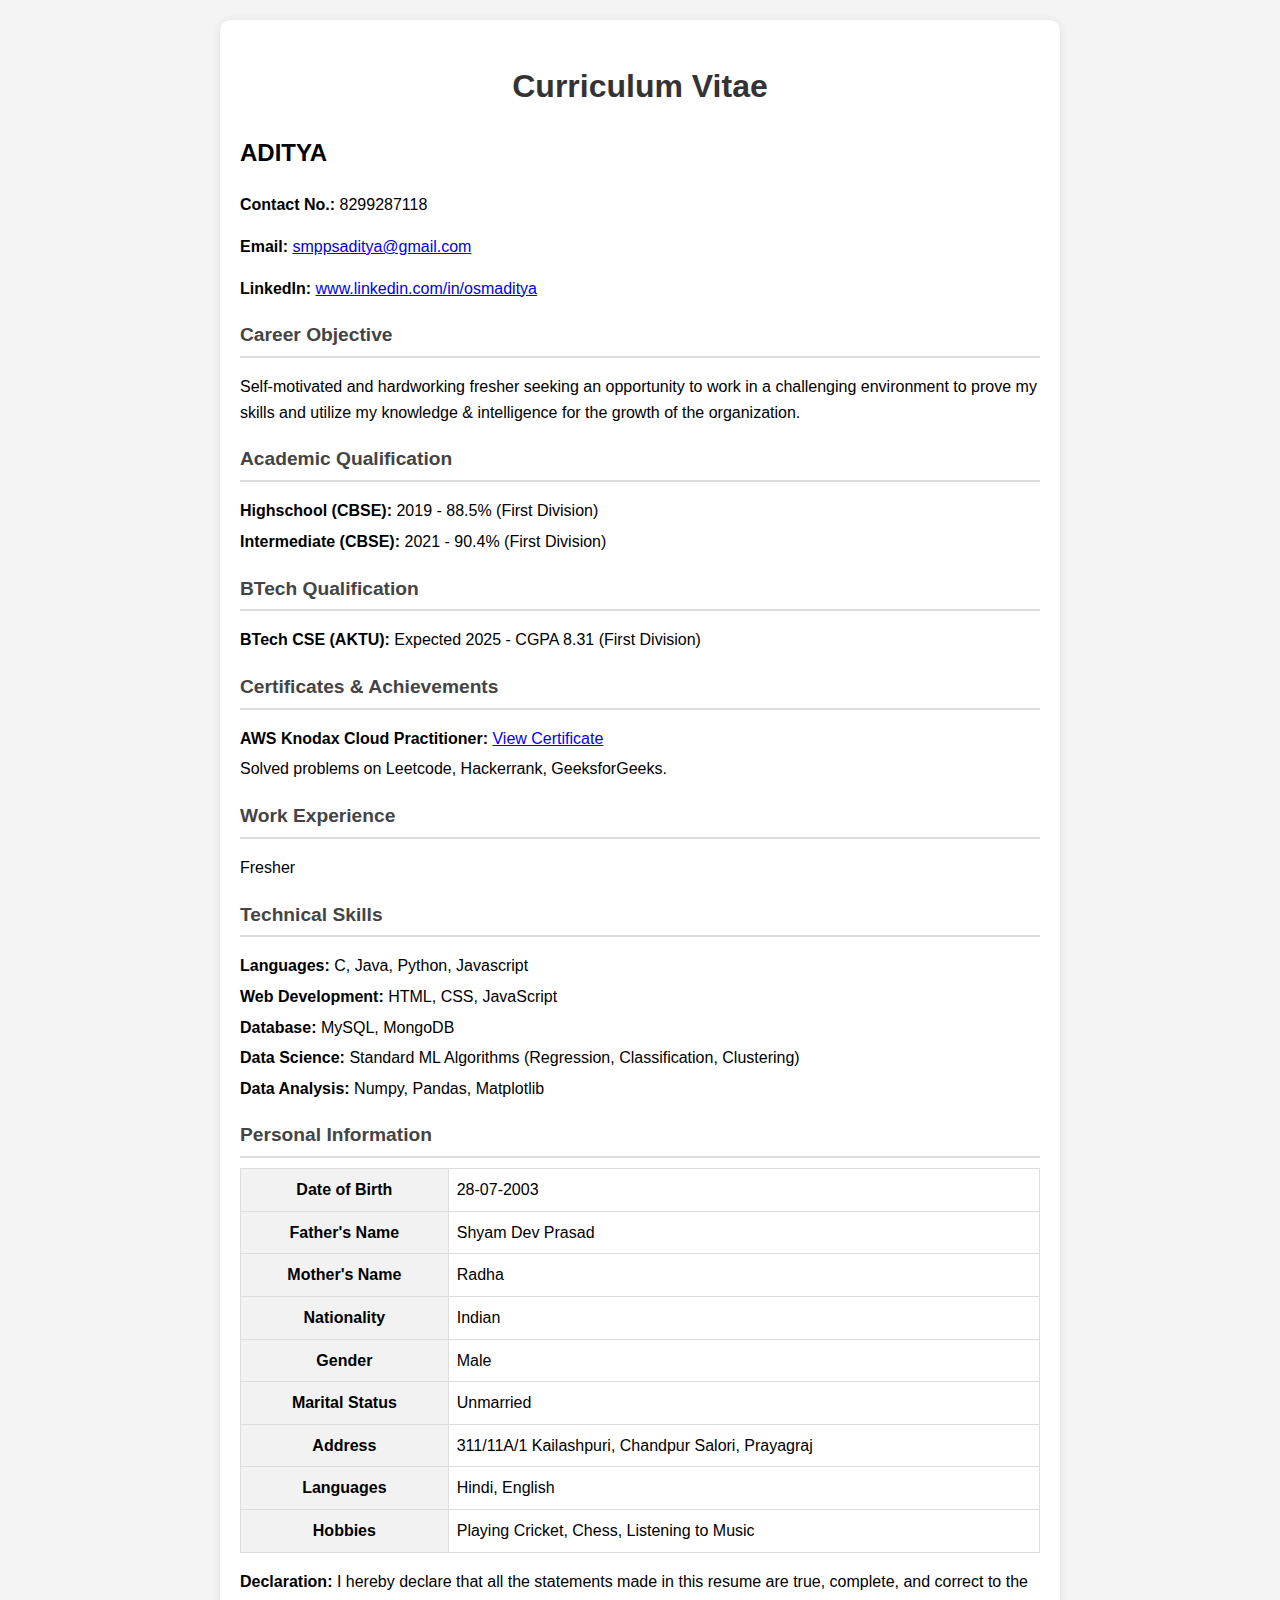
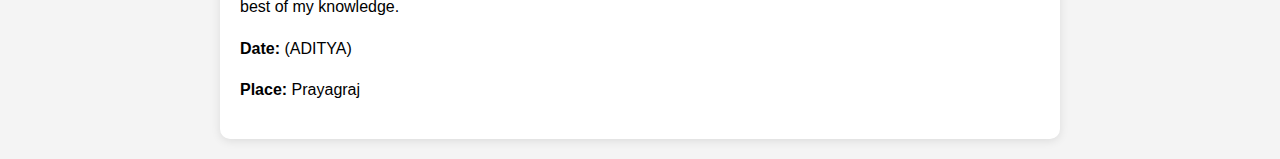
<file: resume.html>
<!-- not including in web site now -->
<!DOCTYPE html>
<html lang="en">
<head>
    <meta charset="UTF-8">
    <meta name="viewport" content="width=device-width, initial-scale=1.0">
    <title>Resume - Aditya</title>
    <style>
        body {
            font-family: Arial, sans-serif;
            line-height: 1.6;
            margin: 0;
            padding: 20px;
            background-color: #f4f4f4;
        }
        .container {
            max-width: 800px;
            margin: 0 auto;
            background: #fff;
            padding: 20px;
            border-radius: 10px;
            box-shadow: 0 2px 10px rgba(0, 0, 0, 0.1);
        }
        h1 {
            text-align: center;
            color: #333;
        }
        .section-title {
            font-size: 1.2em;
            color: #444;
            border-bottom: 2px solid #ddd;
            padding-bottom: 5px;
            margin-bottom: 10px;
        }
        ul {
            list-style-type: none;
            padding: 0;
        }
        ul li {
            margin: 5px 0;
        }
        table {
            width: 100%;
            border-collapse: collapse;
        }
        table, th, td {
            border: 1px solid #ddd;
            padding: 8px;
        }
        th {
            background-color: #f2f2f2;
        }
    </style>
</head>
<body>
    <div class="container">
        <h1>Curriculum Vitae</h1>
        <h2>ADITYA</h2>
        <p><strong>Contact No.:</strong> 8299287118</p>
        <p><strong>Email:</strong> <a href="mailto:smppsaditya@gmail.com">smppsaditya@gmail.com</a></p>
        <p><strong>LinkedIn:</strong> <a href="http://www.linkedin.com/in/osmaditya">www.linkedin.com/in/osmaditya</a></p>

        <h3 class="section-title">Career Objective</h3>
        <p>Self-motivated and hardworking fresher seeking an opportunity to work in a challenging environment to prove my skills and utilize my knowledge & intelligence for the growth of the organization.</p>

        <h3 class="section-title">Academic Qualification</h3>
        <ul>
            <li><strong>Highschool (CBSE):</strong> 2019 - 88.5% (First Division)</li>
            <li><strong>Intermediate (CBSE):</strong> 2021 - 90.4% (First Division)</li>
        </ul>

        <h3 class="section-title">BTech Qualification</h3>
        <ul>
            <li><strong>BTech CSE (AKTU):</strong> Expected 2025 - CGPA 8.31 (First Division)</li>
        </ul>



        <h3 class="section-title">Certificates & Achievements</h3>
        <ul>
            <li><strong>AWS Knodax Cloud Practitioner:</strong> <a href="https://knodax.com/knodax-course-certificate-verification/127418F57-12D736847-78FBC/">View Certificate</a></li>
            <li>Solved problems on Leetcode, Hackerrank, GeeksforGeeks.</li>
        </ul>

        <h3 class="section-title">Work Experience</h3>
        <p>Fresher</p>

        <h3 class="section-title">Technical Skills</h3>
        <ul>
            <li><strong>Languages:</strong> C, Java, Python, Javascript</li>
            <li><strong>Web Development:</strong> HTML, CSS, JavaScript</li>
            <li><strong>Database:</strong> MySQL, MongoDB</li>
            <li><strong>Data Science:</strong> Standard ML Algorithms (Regression, Classification, Clustering)</li>
            <li><strong>Data Analysis:</strong> Numpy, Pandas, Matplotlib</li>
        </ul>

        <h3 class="section-title">Personal Information</h3>
        <table>
            <tr>
                <th>Date of Birth</th>
                <td>28-07-2003</td>
            </tr>
            <tr>
                <th>Father's Name</th>
                <td>Shyam Dev Prasad</td>
            </tr>
            <tr>
                <th>Mother's Name</th>
                <td>Radha</td>
            </tr>
            <tr>
                <th>Nationality</th>
                <td>Indian</td>
            </tr>
            <tr>
                <th>Gender</th>
                <td>Male</td>
            </tr>
            <tr>
                <th>Marital Status</th>
                <td>Unmarried</td>
            </tr>
            <tr>
                <th>Address</th>
                <td>311/11A/1 Kailashpuri, Chandpur Salori, Prayagraj</td>
            </tr>
            <tr>
                <th>Languages</th>
                <td>Hindi, English</td>
            </tr>
            <tr>
                <th>Hobbies</th>
                <td>Playing Cricket, Chess, Listening to Music</td>
            </tr>
        </table>

        <p><strong>Declaration:</strong> I hereby declare that all the statements made in this resume are true, complete, and correct to the best of my knowledge.</p>

        <p><strong>Date:</strong> (ADITYA)</p>
        <p><strong>Place:</strong> Prayagraj</p>
    </div>
</body>
</html>
</file>
